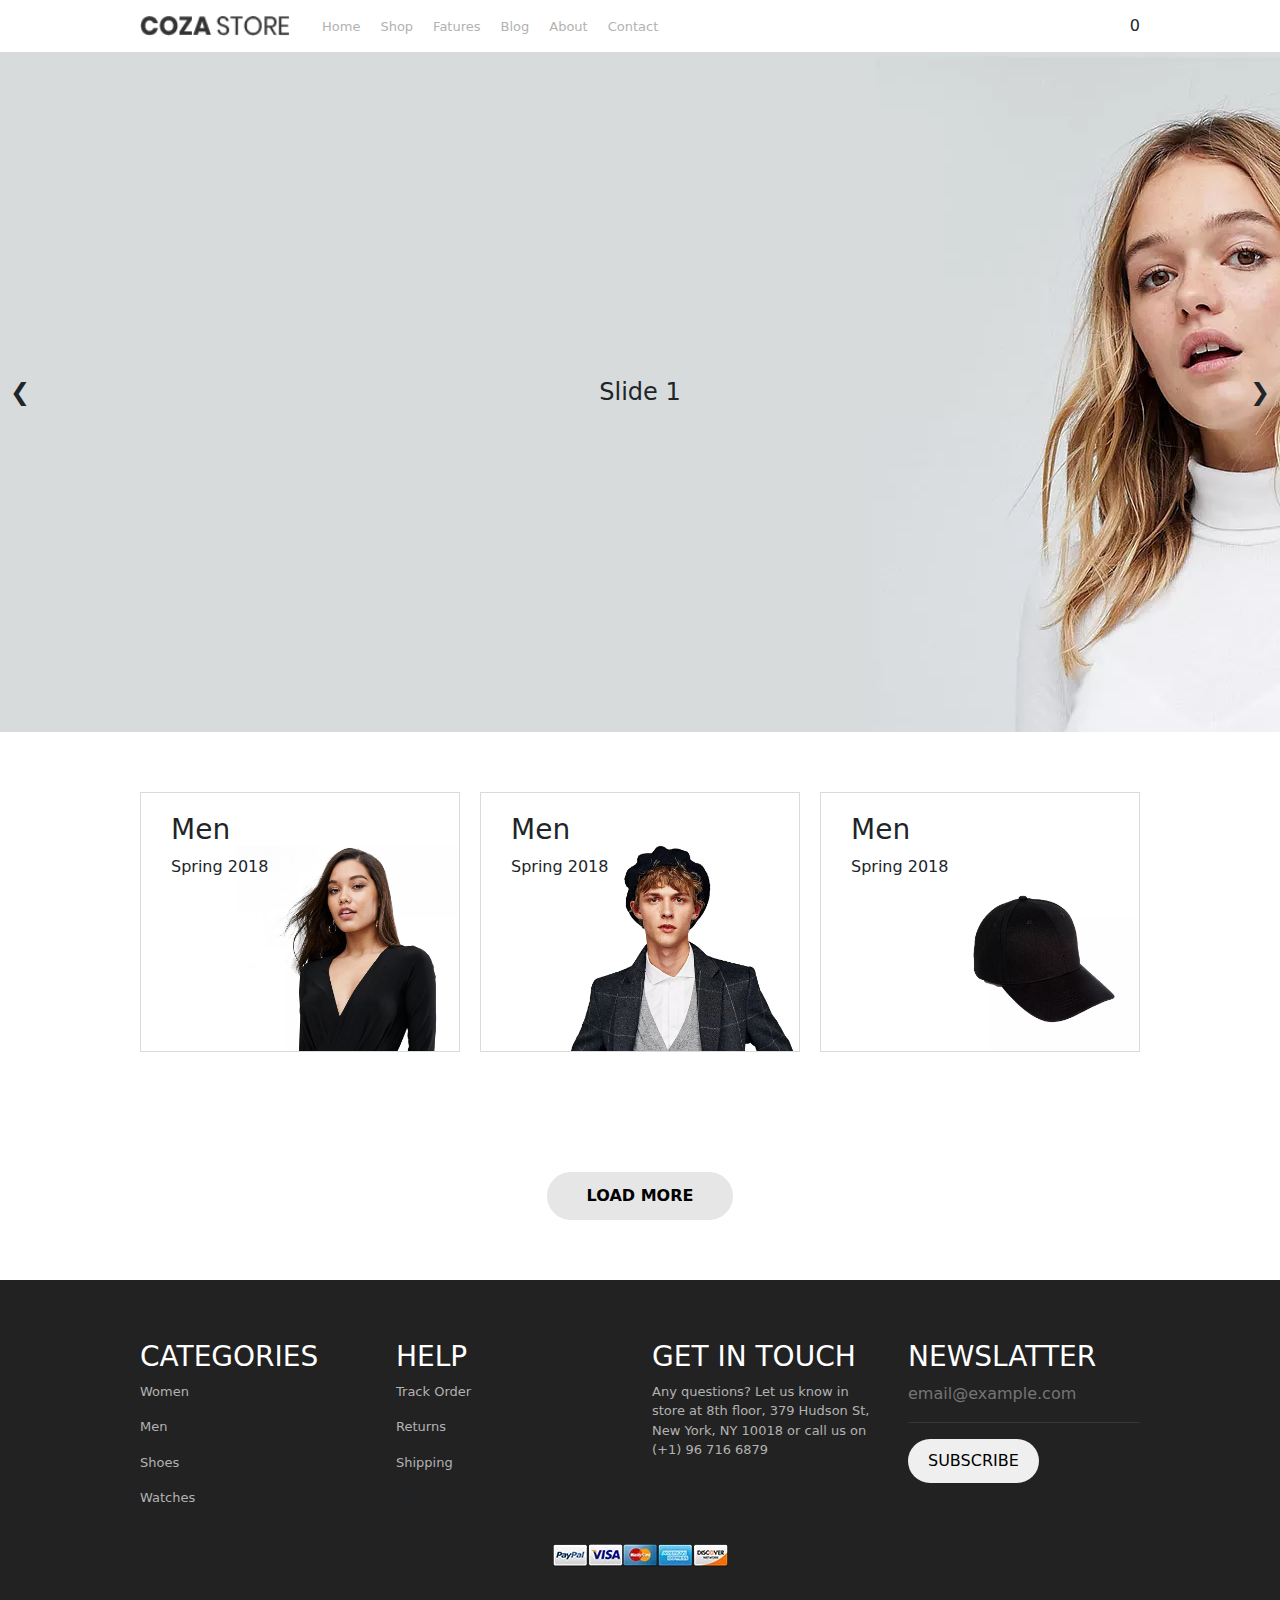
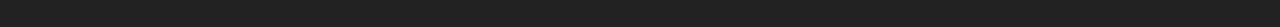
<file: index.html>
<html lang="en">

<head>
    <meta charset="UTF-8">
    <meta name="viewport" content="width=device-width, initial-scale=1.0">
    <title>Document</title>
    <link rel="stylesheet" href="https://cdn.jsdelivr.net/npm/bootstrap@5.3.3/dist/css/bootstrap.min.css">
    <link rel="stylesheet" href="https://cdnjs.cloudflare.com/ajax/libs/font-awesome/6.5.1/css/all.min.css"
        integrity="sha512-DTOQO9RWCH3ppGqcWaEA1BIZOC6xxalwEsw9c2QQeAIftl+Vegovlnee1c9QX4TctnWMn13TZye+giMm8e2LwA=="
        crossorigin="anonymous" referrerpolicy="no-referrer" />
    <link rel="stylesheet" href="./style.css">
</head>

<body>
    <header>
        <div class="container">
            <nav>
                <div class="left">
                    <img src="./image/logo.png.webp" alt="">
                    <ul>
                        <li><a href="index.html">Home</a></li>
                        <li><a href="#">Shop</a></li>
                        <li><a href="#">Fatures</a></li>
                        <li><a href="#">Blog</a></li>
                        <li><a href="#">About</a></li>
                        <li><a href="#">Contact</a></li>

                    </ul>
                </div>
                <div class="right">
                    <button id="cartBtn"><i class="fa-solid fa-cart-shopping"></i></button>
                    <div id="nav-cart">0</div>
                </div>
            </nav>
        </div>
    </header>
    <div class="slider-container">
        <div class="slides">
            <div class="slide slide1" style="background-color: #ff7f50">Slide 1</div>
            <div class="slide slide2" style="background-color: #87cefa">Slide 2</div>
            <div class="slide slide3" style="background-color: #98fb98">Slide 3</div>
        </div>
        <div class="prev">&#10094;</div>
        <div class="next">&#10095;</div>
    </div>
    <section id="profiles">
        <div class="container">
            <div class="profile">
                <img src="./image/profile1.jpg.webp" alt="">
                <div class="info">
                    <h3>Men</h3>
                    <p>Spring 2018</p>
                </div>
            </div>
            <div class="profile ">
                <img src="./image/profile2.jpg.webp" alt="">
                <div class="info">
                    <h3>Men</h3>
                    <p>Spring 2018</p>
                </div>
            </div>
            <div class="profile ">
                <img src="./image/profile3.jpg.webp" alt="">
                <div class="info">
                    <h3>Men</h3>
                    <p>Spring 2018</p>
                </div>
            </div>
        </div>
    </section>
    <div class="container">
        <div id="modal">

        </div>
    </div>
    <section id="cards">
        <div class="container">
            <div class="cards">
            </div>
            <div style="text-align: center;"><button id="loadMore">LOAD MORE</button></div>
        </div>
    </section>
    <footer>
        <div class="container">
            <div class="row ">
                <div class="col-md-3 col-sm-6">
                    <h3>CATEGORIES</h3>
                    <p>Women</p>
                    <p>Men</p>
                    <p>Shoes</p>
                    <p>Watches</p>
                </div>
                <div class="col-md-3 col-sm-6 ">
                    <h3>HELP</h3>
                    <p><a href="#">Track Order</a></p>
                    <p><a href="#">Returns</a></p>
                    <p><a href="#">Shipping</a></p>
                    <a>FAQs</a>
                </div>
                <div class="col-md-3 col-sm-6">
                    <h3>GET IN TOUCH</h3>
                    <p>Any questions? Let us know in store at 8th floor, 379 Hudson St, New York, NY 10018 or call us on
                        (+1) 96 716 6879</p>
                    <div class="icons">
                        <a href="#"> <i class="fa-brands fa-facebook-f"></i></a>
                        <a href="#"><i class="fa-brands fa-instagram"></i></a>
                        <a href="#"><i class="fa-brands fa-pinterest-p"></i></a>
                    </div>
                </div>
                <div class="col-md-3 col-sm-6">
                    <h3>NEWSLATTER</h3>
                    <input style="display: block;" placeholder="email@example.com" type="email">
                    <hr>
                    <button style="display: inline-block;"> SUBSCRIBE</button>
                </div>
                <div class="col-md-12  d-flex justify-content-center">
                    <a href="#">
                        <img src="./image/footer1.png.webp" alt="">
                    </a>
                    <a href="#">
                        <img src="./image/footer2.png.webp" alt="">
                    </a>
                    <a href="#">
                        <img src="./image/footer3.png.webp" alt="">
                    </a>
                    <a href="#">
                        <img src="./image/footer4.png.webp" alt="">
                    </a>
                    <a href="#">
                        <img src="./image/footer5.png.webp" alt="">
                    </a>
                </div>
            </div>
        </div>
    </footer>
    <script src="./script.js"></script>
</body>

</html>
</file>
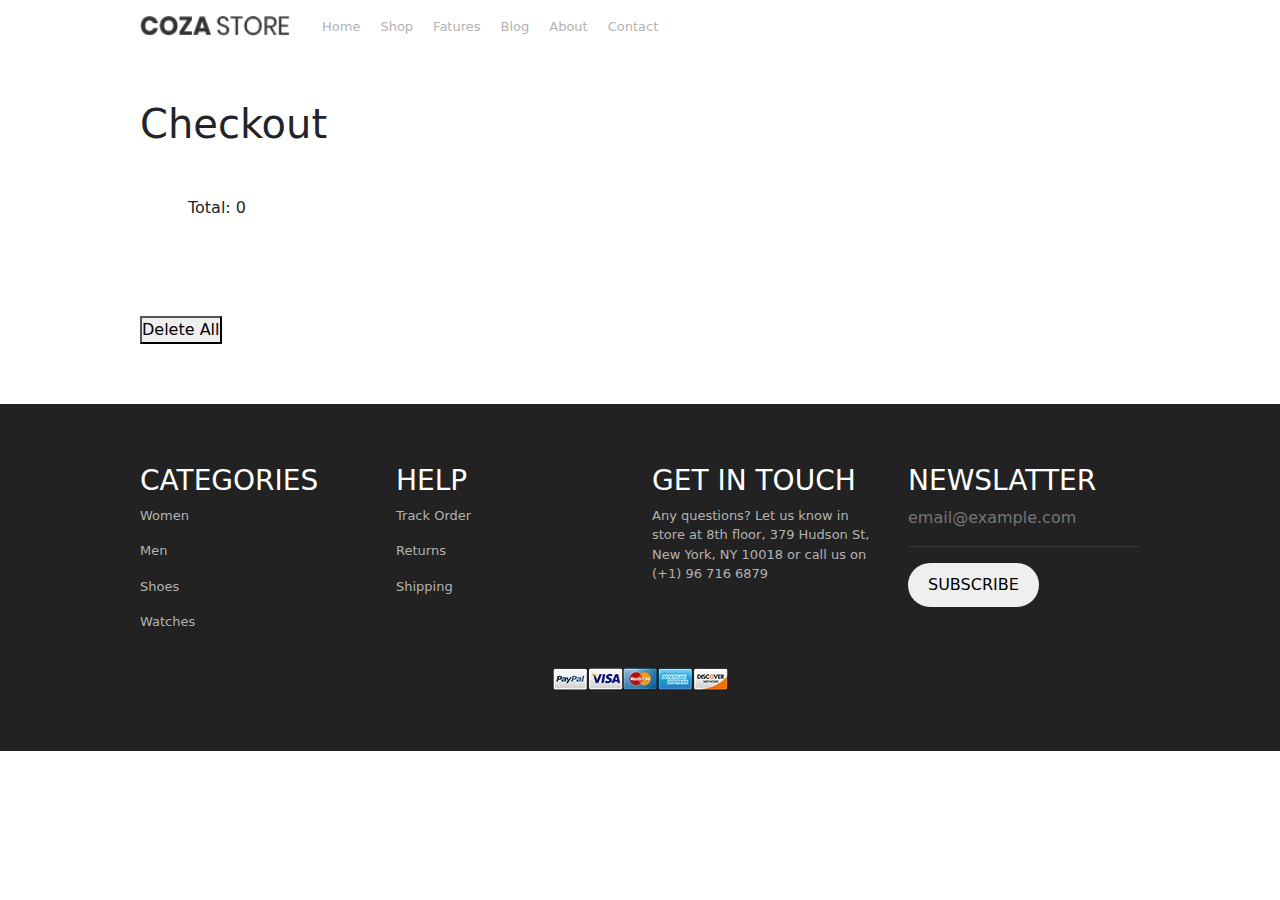
<file: checkout.html>
<!DOCTYPE html>
<html lang="en">

<head>
    <meta charset="UTF-8">
    <meta name="viewport" content="width=device-width, initial-scale=1.0">
    <title>Document</title>
    <link rel="stylesheet" href="https://cdn.jsdelivr.net/npm/bootstrap@5.3.3/dist/css/bootstrap.min.css">
    <link rel="stylesheet" href="https://cdnjs.cloudflare.com/ajax/libs/font-awesome/6.5.1/css/all.min.css"
        integrity="sha512-DTOQO9RWCH3ppGqcWaEA1BIZOC6xxalwEsw9c2QQeAIftl+Vegovlnee1c9QX4TctnWMn13TZye+giMm8e2LwA=="
        crossorigin="anonymous" referrerpolicy="no-referrer" />
    <link rel="stylesheet" href="./style.css">
</head>

<body>
    <header>
        <div class="container">
            <nav>
                <div class="left">
                    <img src="./image/logo.png.webp" alt="">
                    <ul>
                        <li><a href="index.html">Home</a></li>
                        <li><a href="#">Shop</a></li>
                        <li><a href="#">Fatures</a></li>
                        <li><a href="#">Blog</a></li>
                        <li><a href="#">About</a></li>
                        <li><a href="#">Contact</a></li>

                    </ul>
                </div>
                <div class="right">
                    <button id="cartBtn"><i class="fa-solid fa-cart-shopping"></i></button>
                    <div id="cart"></div>
                </div>
            </nav>
        </div>
    </header>
    <div class="container">
        <h1 class="mt-5">Checkout</h1>
    </div>

    <section id="checkout-items">
        <div class="container"></div>
    </section>
    <div class="container ">
        <div class="cart-total m-5">
            Total: <span id="checkout-total-price">0</span>
        </div>
        <button id="checkout-delete-all" class="mt-5">Delete All</button>
    </div>

    <footer>
        <div class="container">
            <div class="row ">
                <div class="col-md-3 col-sm-6">
                    <h3>CATEGORIES</h3>
                    <p>Women</p>
                    <p>Men</p>
                    <p>Shoes</p>
                    <p>Watches</p>
                </div>
                <div class="col-md-3 col-sm-6 ">
                    <h3>HELP</h3>
                    <p><a href="#">Track Order</a></p>
                    <p><a href="#">Returns</a></p>
                    <p><a href="#">Shipping</a></p>
                    <a>FAQs</a>
                </div>
                <div class="col-md-3 col-sm-6">
                    <h3>GET IN TOUCH</h3>
                    <p>Any questions? Let us know in store at 8th floor, 379 Hudson St, New York, NY 10018 or call us on
                        (+1) 96 716 6879</p>
                    <div class="icons">
                        <a href="#"> <i class="fa-brands fa-facebook-f"></i></a>
                        <a href="#"><i class="fa-brands fa-instagram"></i></a>
                        <a href="#"><i class="fa-brands fa-pinterest-p"></i></a>
                    </div>
                </div>
                <div class="col-md-3 col-sm-6">
                    <h3>NEWSLATTER</h3>
                    <input style="display: block;" placeholder="email@example.com" type="email">
                    <hr>
                    <button style="display: inline-block;"> SUBSCRIBE</button>
                </div>
                <div class="col-md-12  d-flex justify-content-center">
                    <a href="#">
                        <img src="./image/footer1.png.webp" alt="">
                    </a>
                    <a href="#">
                        <img src="./image/footer2.png.webp" alt="">
                    </a>
                    <a href="#">
                        <img src="./image/footer3.png.webp" alt="">
                    </a>
                    <a href="#">
                        <img src="./image/footer4.png.webp" alt="">
                    </a>
                    <a href="#">
                        <img src="./image/footer5.png.webp" alt="">
                    </a>
                </div>
            </div>
        </div>
    </footer>


    <script src="./checkout.js"></script>
</body>

</html>
</file>
<file: style.css>
* {
    margin: 0;
    padding: 0;
    list-style-type: none;
}
a {
    text-decoration: none;
}
.container {
    width: 80%;
    margin: 0 auto;
    position: relative;
}
.cards {
    display: flex;
    flex-wrap: wrap;
    gap: 30px;
    margin: 60px 0;
}
.card {
    width: 22%;
    display: flex;
    flex-direction: column;
    align-items: start;
    gap: 10px;
}

.container #modal {
    display: none;
    width:78vw;
    height: 640px;
    left: 9%;
    top: 9%;
    position: fixed;
    z-index: 1000;
    background-color: #dedede;
    padding: 20px 30px;
}
#modal i{
    /* position: absolute; */
    color: rgb(0, 0, 0);
    font-size: 30px;
    /* position: absolute; */
    /* top: -30px;
    right: -28px; */
}
#modal img {
    width: 200px;
}
#modal div{
width: 100%;
}
.card img {
    width: 100%;
    transition: 0.7s;
}
.cardImage {
    transition: 0.4s;
    overflow: hidden;
    position: relative;
}
.noContent {
    color: #000 !important;
    background-color: transparent !important;
    pointer-events: none;
}
.cardImage button {
    position: absolute;
    bottom: 0;
    left: 30%;
    opacity: 0;
    padding: 9px 21px;
    border-radius: 50px;
    border: none;
    cursor: pointer;
    transition: 0.4s;
}
#loadMore {
    color: black;
    background-color: #e6e6e6;
    border: none;
    padding: 12px 40px;
    font-weight: 600;
    border-radius: 50px;
    transition: 0.4s;
}
#loadMore:hover {
    color: #e6e6e6;
    background-color: black;
}
.cardImage button:hover {
    color: white;
    background-color: black;
}
.cardImage:hover button {
    opacity: 1;
    bottom: 20px;
}

.cardImage:hover img {
    transform: scale(1.1);
    width: 100%;
    height: 100%;
}
.card a {
    color: #999999;
    cursor: pointer;
}
.card .hearts {
    position: relative;
}
.cardBody {
    width: 100%;
    display: flex;
    justify-content: space-between;
}
.hearts i {
    position: absolute;
    right: 0;
    color: #777777;
    transition: 0.9s;
    cursor: pointer;
}
.hearts .heartDolu {
    display: none;
}
.hearts:hover .heartDolu {
    display: block;
    color: #717fe0;
}

.card p {
    color: #666666;
}

footer {
    margin-top: 60px;
}
/* FOOTER */
footer {
    background-color: #222222;
    padding: 60px 0;
}
footer p,
a {
    color: #b2b2b2;
    font-size: 13px;
}
footer a {
    margin-top: 20px;
}
footer h3 {
    color: white;
}
footer input {
    border: none;
    background-color: #222222;
}
footer hr {
    color: #777777;
}
footer button {
    border: none;
    border-radius: 50px;
    padding: 10px 20px;
}
/* slider */
.slider-container {
    position: relative;
    overflow: hidden;
}
.slides {
    display: flex;
}
.slide {
    min-width: 100%;
    height: 640px;
    box-sizing: border-box;
    font-size: 24px;
    display: flex;
    justify-content: center;
    align-items: center;
}
.active {
    background-color: black;
}

.prev,
.next {
    position: absolute;
    top: 50%;
    transform: translateY(-50%);
    font-size: 24px;
    cursor: pointer;
}
.prev {
    left: 10px;
}
.next {
    right: 10px;
}
.slide1{
    background-image: url(./image/slide1.jpg.webp);
}
.slide2{
    background-image: url(./image/slide2.jpg.webp);
}
.slide3{
    background-image: url(./image/slide3.jpg.webp);
}
/* navbar */
header nav{
    display: flex;
    justify-content: space-between;
    align-items: center;
}
#cart img{
    width: 100px;
}
header #cart{
    background-color: #ffc9c9;
    height: 100vh;
    position: fixed;
    z-index: 1000;
    right: 0;
    top: 0;
    display: none;
}
nav{
    padding: 14px 0;
}
#profiles{
    margin: 60px 0;
}
#profiles .container{
    display: flex;
    gap: 20px;
}
.profile{
    background-size:contain;
    background-repeat: no-repeat;
    background-position-y: bottom;
    background-position-x:right ;
    border: 1px solid rgb(218, 218, 218);
    padding: 20px 30px 0px;
    height: 260px;
    width: 32%;
    position: relative;
}
.profile img{
    position: absolute;
    bottom: 0;
    right: 0;
}
.profile .info{
    position: absolute;
    z-index: 100;
}
/* .profile:hover{
    background: rgb(116,9,121);
    background: linear-gradient(90deg, rgba(116,9,121,1) 0%, rgba(116,9,121,1) 51%, rgba(201,0,255,1) 100%);
} */
.profile img{
    width: 100%;
}

nav .left{
    display: flex;
    align-items: center;
}
.left ul{
    display: flex;
    align-items: center;
    margin-bottom: 0;
}
.left img{
    width: 150px;
}
header .right{
    position: relative;
}
.left ul{
    display: flex;
    gap: 20px;
}

#product-detail .product-imgs {
    display: flex;
    flex-direction: column;
    justify-content: center;
    align-items: center;
  }
  #product-detail img {
    width: 100%;
    -o-object-position: center;
       object-position: center;
  }
  #product-detail .img-display {
    overflow: hidden;
    width: 550px;
  }
  #product-detail .img-showcase {
    height: 600px;
    display: flex;
    width: 100%;
    transition: all 0.7s ease;
  }
  #product-detail .img-showcase img {
    min-width: 100%;
  }
  #product-detail .img-select {
    display: flex;
    gap: 6px;
    margin-top: 10px;
  }
  #product-detail .img-item {
    width: 133px;
    height: 190px;
  }
  #product-detail .img-item img {
    width: 100%;
    height: 100%;
  }
  #product-detail .img-item:nth-child(1),
  #product-detail .img-item:nth-child(2),
  #product-detail .img-item:nth-child(3),
  #product-detail .img-item:nth-child(4) {
    margin-right: 0;
  }
  #product-detail .img-item:hover {
    opacity: 0.7;
  }
  .slider-container {
    position: relative;
    overflow: hidden;
  }
  .slides {
    display: flex;
  }
  .slide {
    min-width: 100%;
    height: 680px !important;
    box-sizing: border-box;
    font-size: 24px;
    display: flex;
    justify-content: center;
    align-items: center;
  }
  .active {
    background-color: rgb(48, 48, 48);
  }
  
  .prev,
  .next {
    position: absolute;
    top: 50%;
    transform: translateY(-50%);
    font-size: 24px;
    cursor: pointer;
  }
  
  .prev {
    left: 10px;
  }
  
  .next {
    right: 10px;
  }
  header button{
    border: none;
  }
  #cart-nav{
    color: green;
  }
</file>
